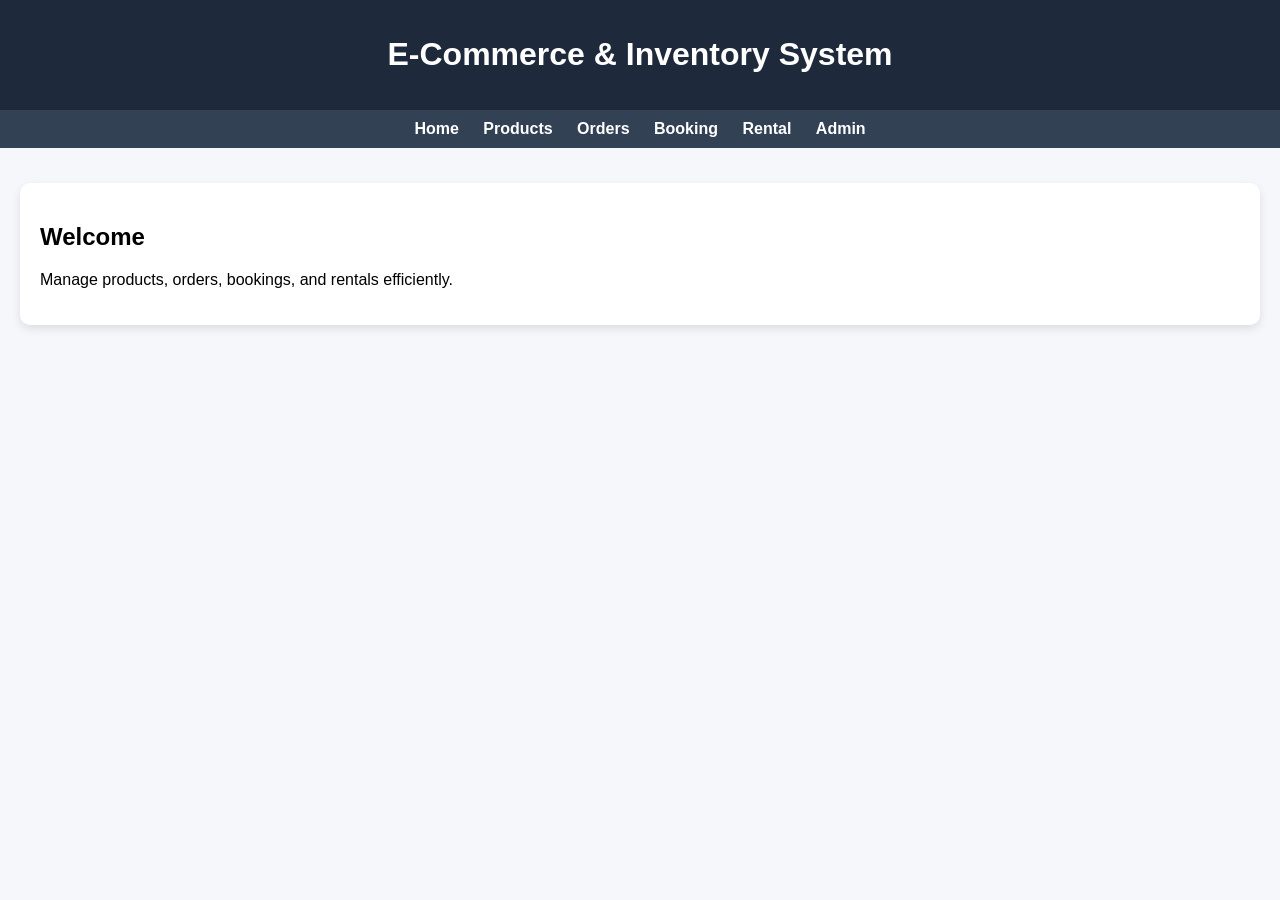
<file: index.html>
<!DOCTYPE html>
<html>
<head>
<title>Home</title>
<link rel="stylesheet" href="styles.css">
</head>
<body>

<header><h1>E-Commerce & Inventory System</h1></header>

<nav>
<a href="index.html">Home</a>
<a href="products.html">Products</a>
<a href="order.html">Orders</a>
<a href="booking.html">Booking</a>
<a href="rental.html">Rental</a>
<a href="admin.html">Admin</a>
</nav>

<div class="container">
<div class="card">
<h2>Welcome</h2>
<p>Manage products, orders, bookings, and rentals efficiently.</p>
</div>
</div>

</body>
</html>
</file>
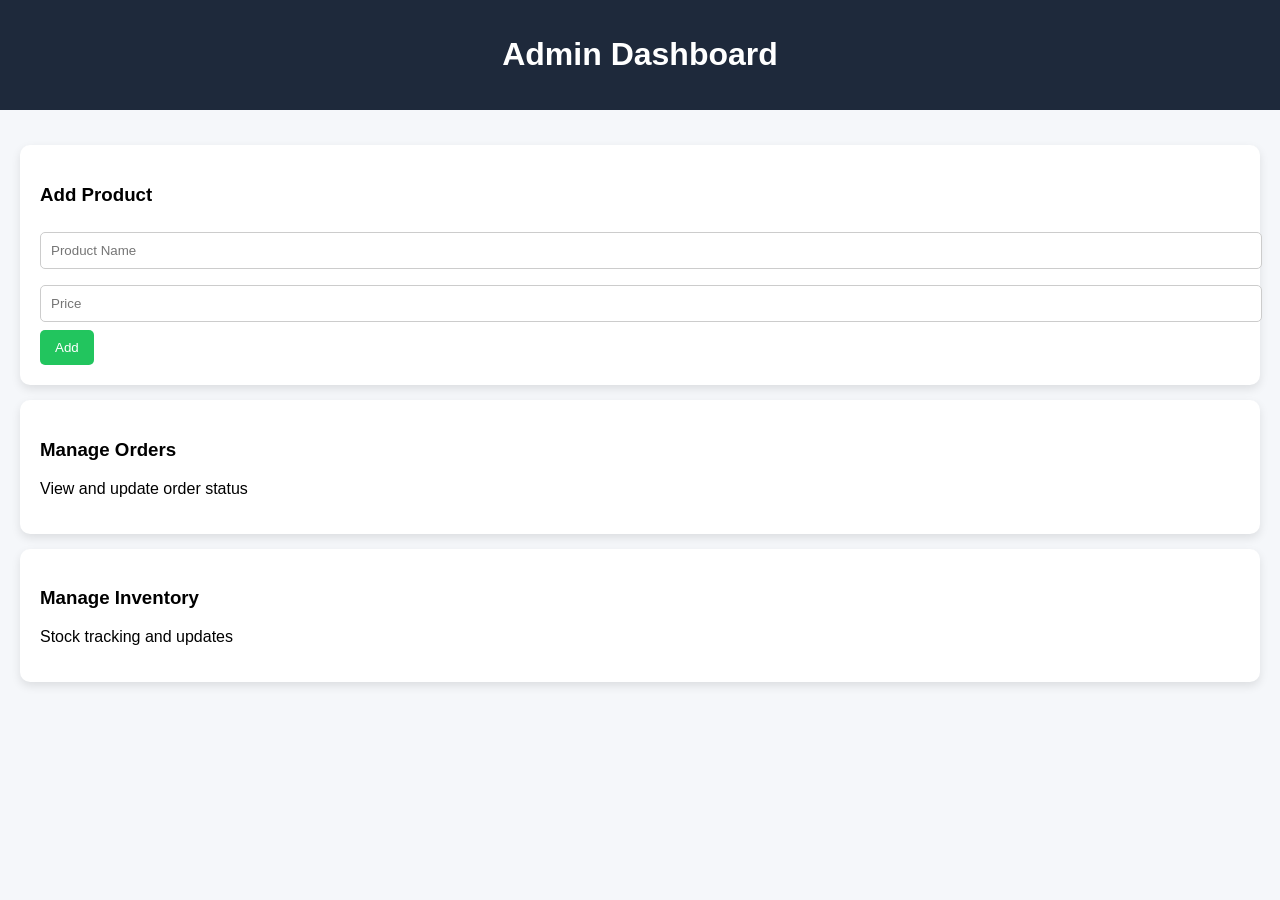
<file: admin.html>
<!DOCTYPE html>
<html>
<head>
<title>Admin</title>
<link rel="stylesheet" href="styles.css">
</head>
<body>

<header><h1>Admin Dashboard</h1></header>

<div class="container">

<div class="card">
<h3>Add Product</h3>
<input type="text" placeholder="Product Name">
<input type="number" placeholder="Price">
<button>Add</button>
</div>

<div class="card">
<h3>Manage Orders</h3>
<p>View and update order status</p>
</div>

<div class="card">
<h3>Manage Inventory</h3>
<p>Stock tracking and updates</p>
</div>

</div>

</body>
</html>
</file>
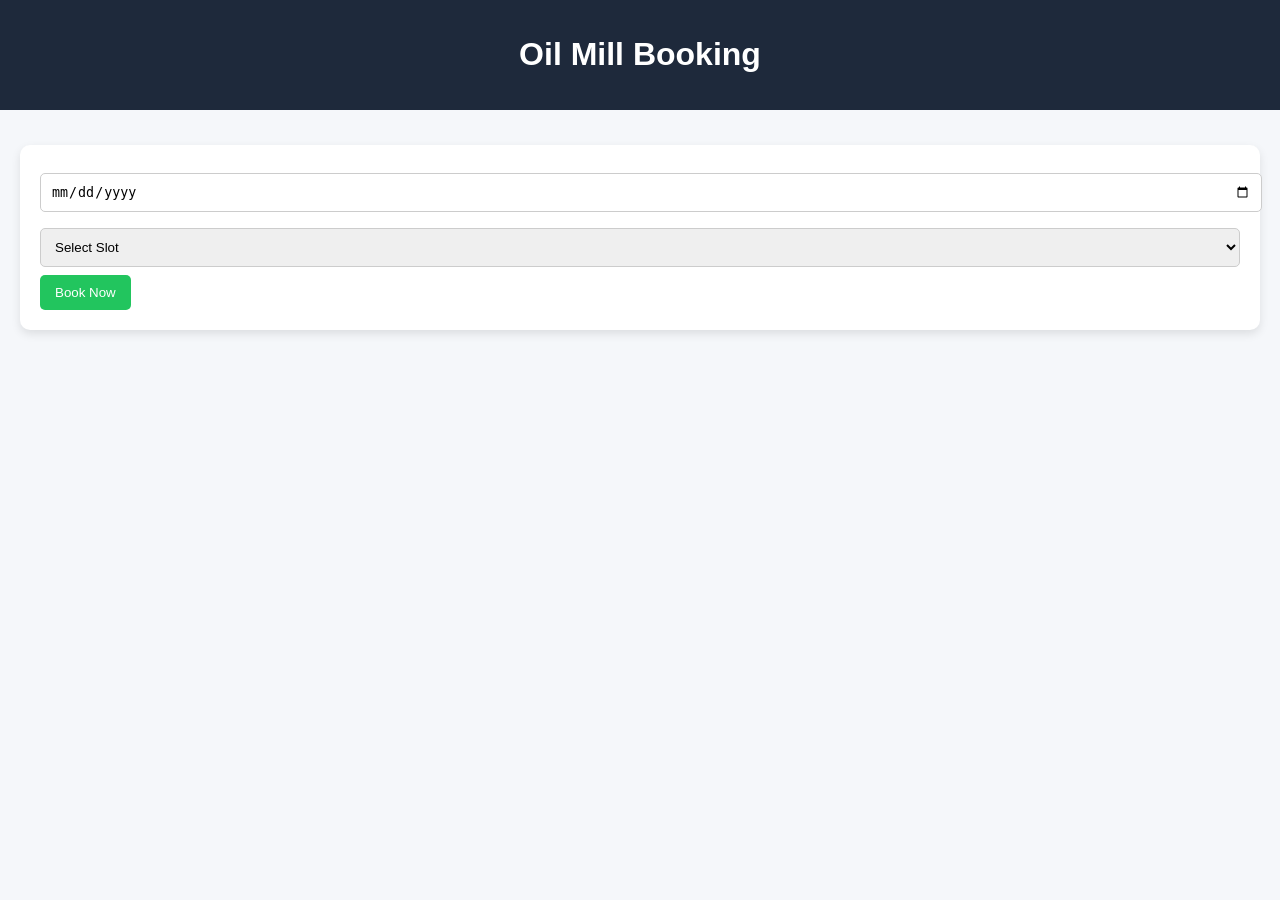
<file: booking.html>
<!DOCTYPE html>
<html>
<head>
<title>Booking</title>
<link rel="stylesheet" href="styles.css">
</head>
<body>

<header><h1>Oil Mill Booking</h1></header>

<div class="container">
<div class="card">
<input type="date">
<select>
<option>Select Slot</option>
<option>Morning</option>
<option>Evening</option>
</select>
<button>Book Now</button>
</div>
</div>

</body>
</html>
</file>
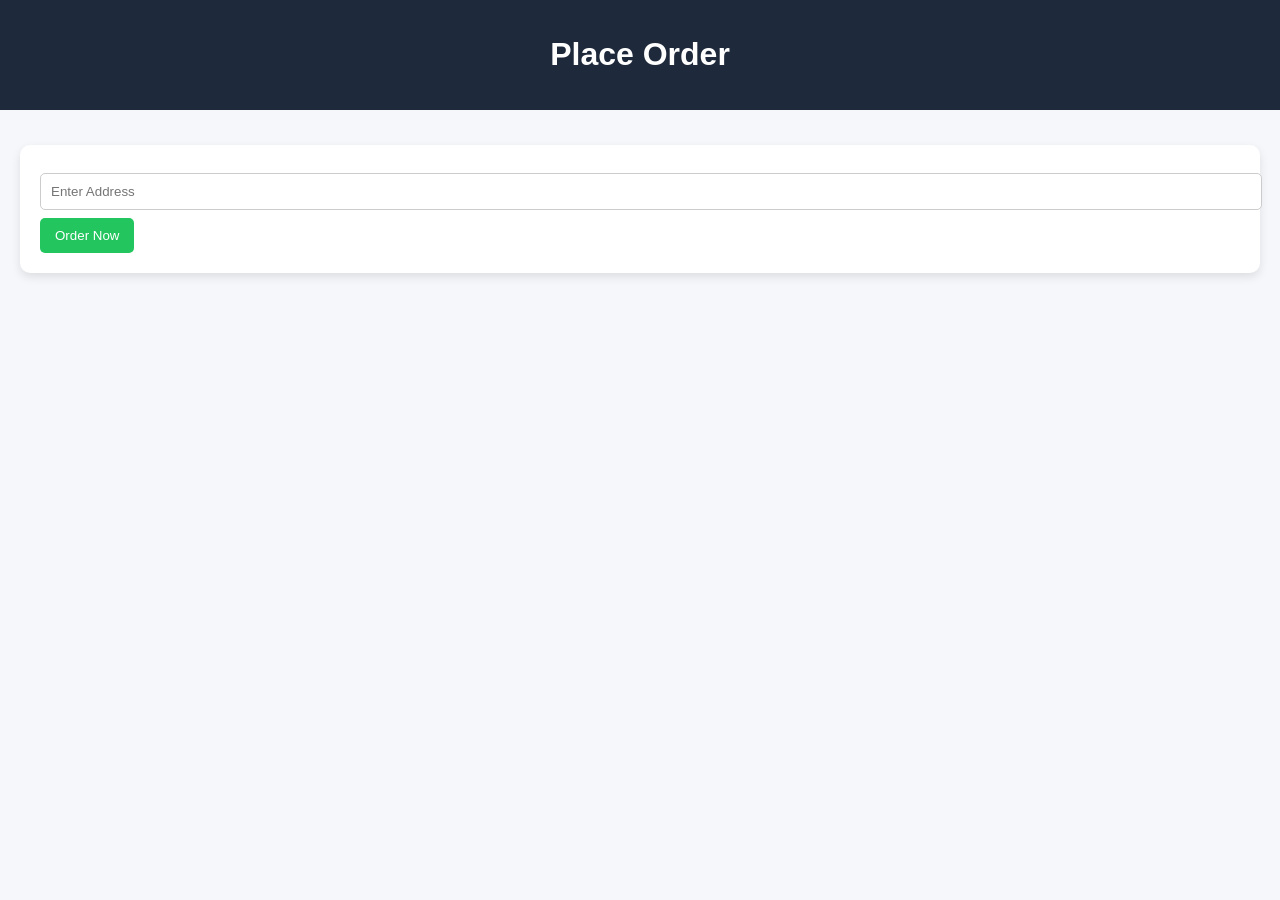
<file: order.html>
<!DOCTYPE html>
<html>
<head>
<title>Order</title>
<link rel="stylesheet" href="styles.css">
</head>
<body>

<header><h1>Place Order</h1></header>

<div class="container">
<div class="card">
<input type="text" placeholder="Enter Address">
<button>Order Now</button>
</div>
</div>

</body>
</html>
</file>
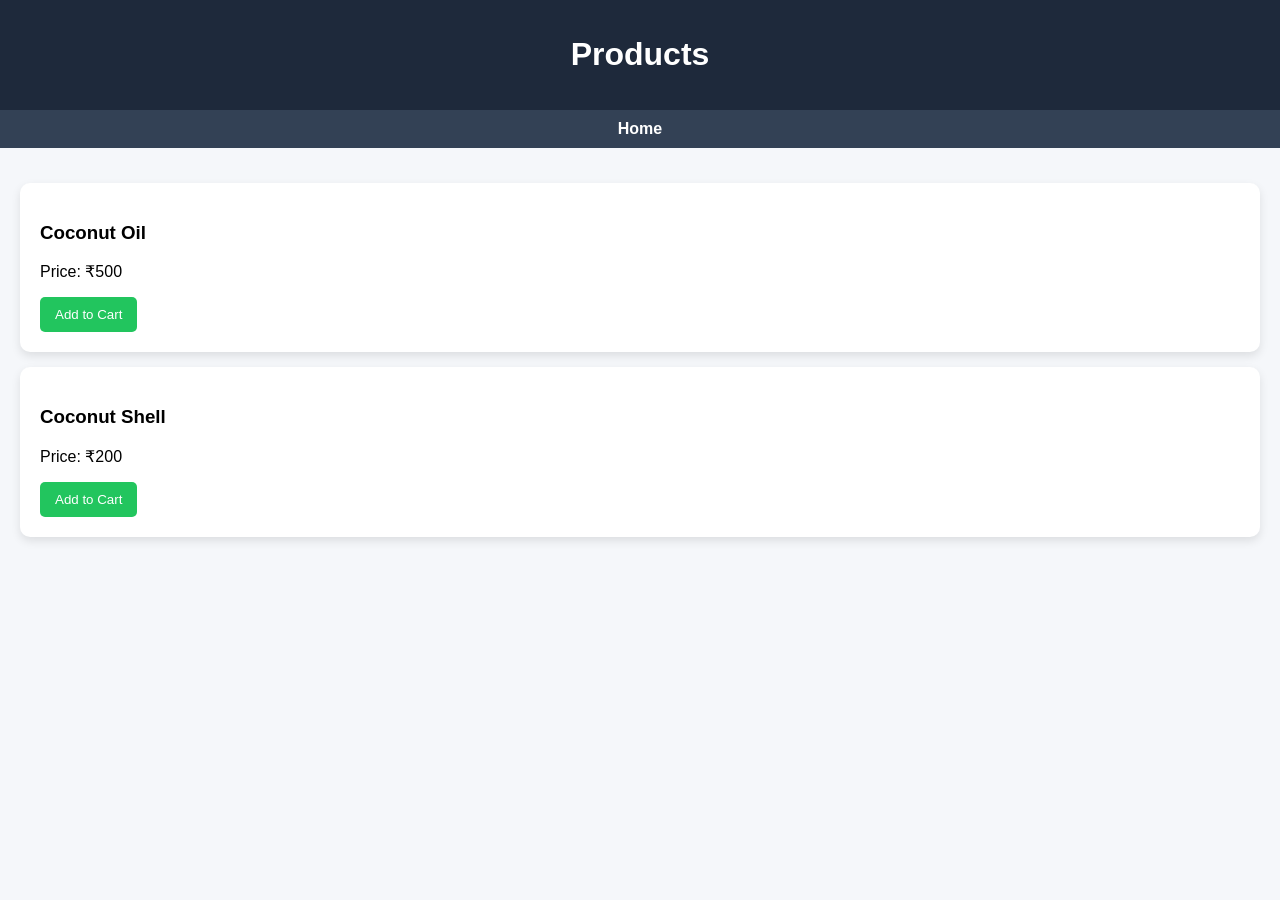
<file: products.html>
<!DOCTYPE html>
<html>
<head>
<title>Products</title>
<link rel="stylesheet" href="styles.css">
</head>
<body>

<header><h1>Products</h1></header>

<nav>
<a href="index.html">Home</a>
</nav>

<div class="container">

<div class="card">
<h3>Coconut Oil</h3>
<p>Price: ₹500</p>
<button>Add to Cart</button>
</div>

<div class="card">
<h3>Coconut Shell</h3>
<p>Price: ₹200</p>
<button>Add to Cart</button>
</div>

</div>

</body>
</html>
</file>
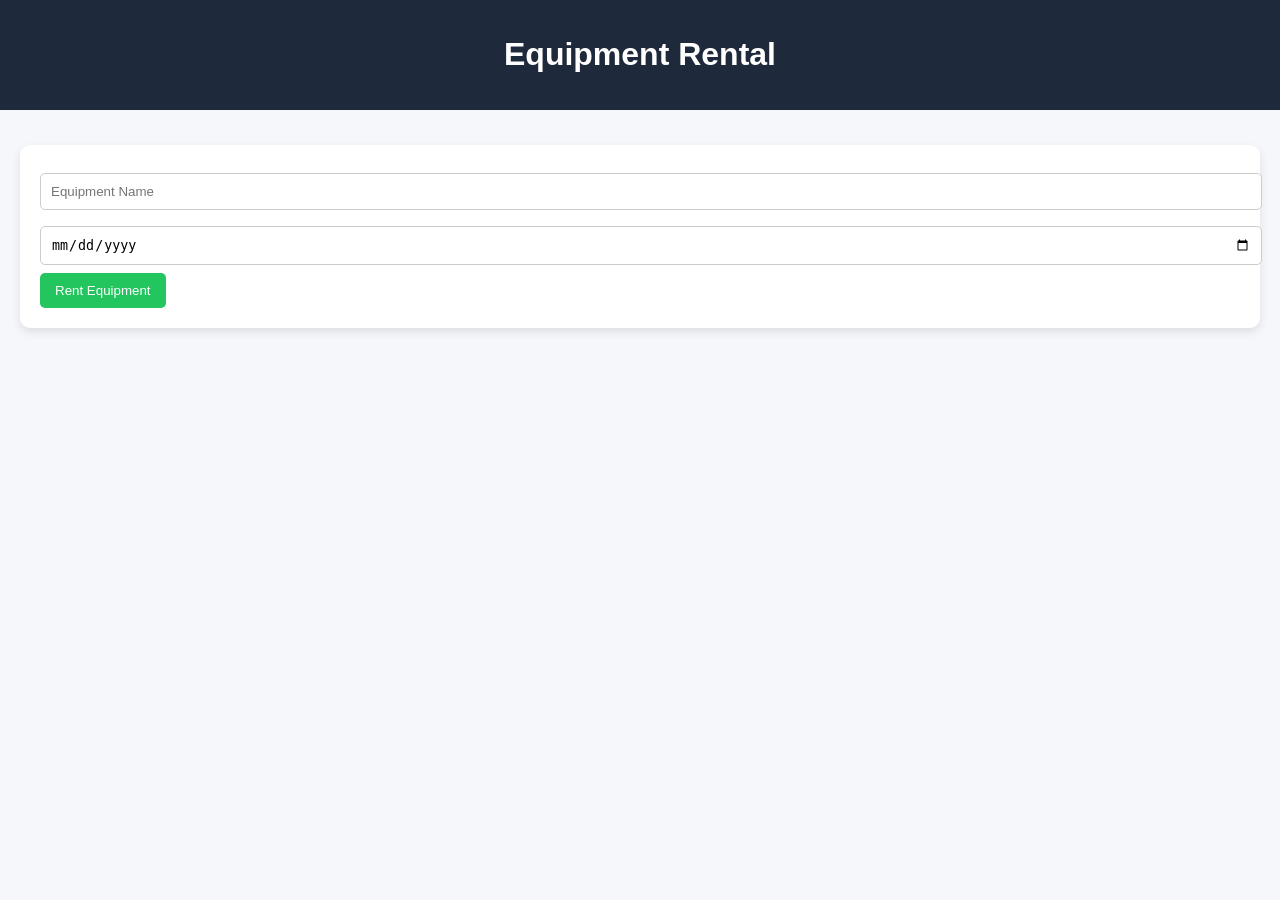
<file: rental.html>
<!DOCTYPE html>
<html>
<head>
<title>Rental</title>
<link rel="stylesheet" href="styles.css">
</head>
<body>

<header><h1>Equipment Rental</h1></header>

<div class="container">
<div class="card">
<input type="text" placeholder="Equipment Name">
<input type="date">
<button>Rent Equipment</button>
</div>
</div>

</body>
</html>
</file>
<file: styles.css>
body {
    font-family: 'Segoe UI', sans-serif;
    margin: 0;
    background: #f5f7fa;
}

header {
    background: #1e293b;
    color: white;
    padding: 15px;
    text-align: center;
}

nav {
    background: #334155;
    padding: 10px;
    text-align: center;
}

nav a {
    color: white;
    margin: 10px;
    text-decoration: none;
    font-weight: bold;
}

nav a:hover {
    color: #38bdf8;
}

.container {
    padding: 20px;
}

.card {
    background: white;
    padding: 20px;
    margin: 15px 0;
    border-radius: 10px;
    box-shadow: 0 4px 10px rgba(0,0,0,0.1);
}

button {
    background: #22c55e;
    border: none;
    padding: 10px 15px;
    color: white;
    border-radius: 5px;
    cursor: pointer;
}

button:hover {
    background: #16a34a;
}

input, select {
    width: 100%;
    padding: 10px;
    margin: 8px 0;
    border-radius: 5px;
    border: 1px solid #ccc;
}
</file>
